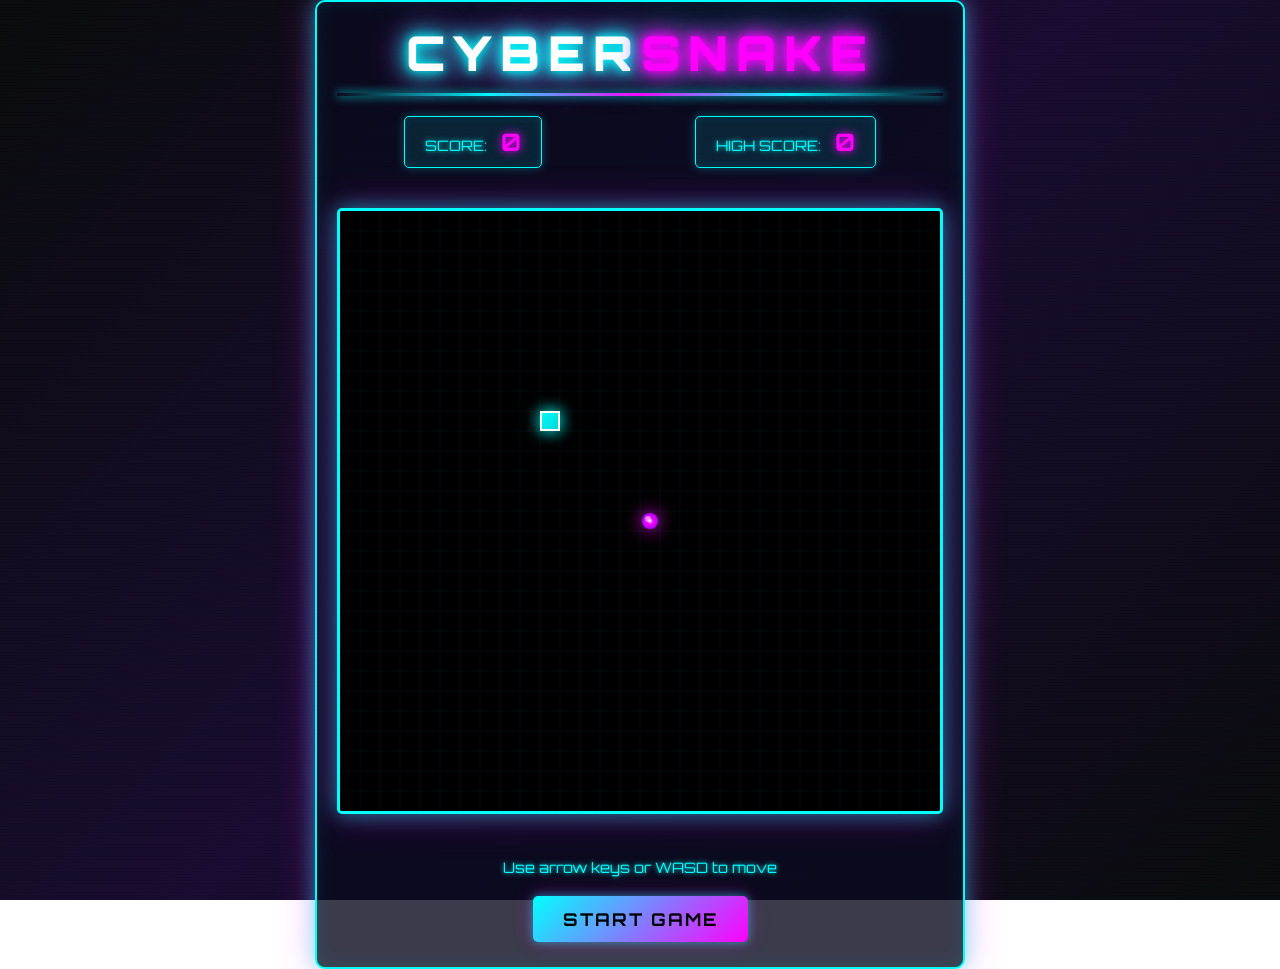
<file: index.html>
<!DOCTYPE html>
<html lang="en">
<head>
    <meta charset="UTF-8">
    <meta name="viewport" content="width=device-width, initial-scale=1.0">
    <title>Cyberpunk Snake</title>
    <link rel="stylesheet" href="style.css">
</head>
<body>
    <div class="container">
        <div class="header">
            <h1 class="title">CYBER<span class="neon">SNAKE</span></h1>
            <div class="glitch-line"></div>
        </div>

        <div class="game-info">
            <div class="score-container">
                <span class="label">SCORE:</span>
                <span id="score" class="value">0</span>
            </div>
            <div class="score-container">
                <span class="label">HIGH SCORE:</span>
                <span id="highScore" class="value">0</span>
            </div>
        </div>

        <canvas id="gameCanvas"></canvas>

        <div class="controls">
            <div class="control-text">Use arrow keys or WASD to move</div>
            <button id="startBtn" class="cyber-btn">START GAME</button>
            <button id="pauseBtn" class="cyber-btn" style="display:none;">PAUSE</button>
        </div>

        <div id="gameOver" class="game-over" style="display:none;">
            <h2 class="game-over-title">GAME OVER</h2>
            <p class="final-score">Final Score: <span id="finalScore">0</span></p>
            <button id="restartBtn" class="cyber-btn">RESTART</button>
        </div>
    </div>

    <script src="game.js"></script>
</body>
</html>
</file>
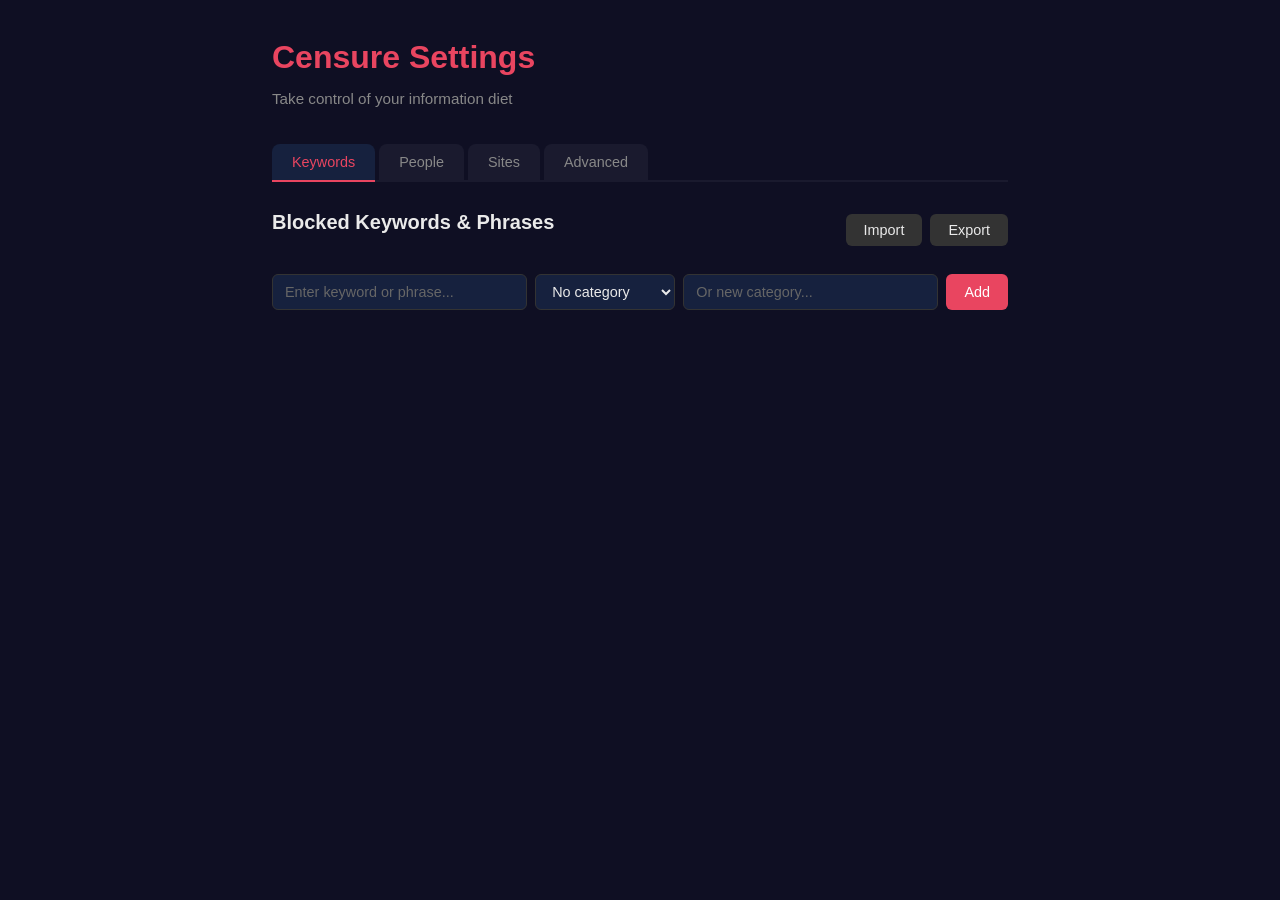
<file: censure/options/options.html>
<!DOCTYPE html>
<html lang="en">
<head>
  <meta charset="UTF-8">
  <meta name="viewport" content="width=device-width, initial-scale=1.0">
  <title>Censure — Settings</title>
  <link rel="stylesheet" href="options.css">
</head>
<body>
  <div class="container">
    <header>
      <h1>Censure Settings</h1>
      <p class="subtitle">Take control of your information diet</p>
    </header>

    <nav class="tabs">
      <button class="tab active" data-tab="keywords">Keywords</button>
      <button class="tab" data-tab="people">People</button>
      <button class="tab" data-tab="sites">Sites</button>
      <button class="tab" data-tab="advanced">Advanced</button>
    </nav>

    <!-- Keywords Tab -->
    <section id="tab-keywords" class="tab-content active">
      <div class="section-header">
        <h2>Blocked Keywords &amp; Phrases</h2>
        <div class="actions">
          <button id="importBtn" class="btn-secondary">Import</button>
          <button id="exportBtn" class="btn-secondary">Export</button>
        </div>
      </div>

      <div class="add-keyword-form">
        <input type="text" id="newKeyword" placeholder="Enter keyword or phrase...">
        <select id="categorySelect">
          <option value="">No category</option>
        </select>
        <input type="text" id="newCategory" placeholder="Or new category...">
        <button id="addKeywordBtn" class="btn-primary">Add</button>
      </div>

      <div id="categoryFilters" class="category-filters">
        <!-- Category toggle chips -->
      </div>

      <div id="keywordsList" class="keywords-list">
        <!-- Keywords rendered here -->
      </div>

      <input type="file" id="importFile" accept=".json" style="display:none">
    </section>

    <!-- People Tab (Phase 2 placeholder) -->
    <section id="tab-people" class="tab-content">
      <h2>Blocked People</h2>
      <p class="coming-soon">Face recognition filtering will be available in a future update.</p>
      <p>For now, add people's names as keywords in the Keywords tab to filter text mentions.</p>

      <div class="image-url-section">
        <h3>Image URL Patterns</h3>
        <p class="description">Block images whose URLs match these patterns. Use * as wildcard.</p>
        <div class="add-form">
          <input type="text" id="newUrlPattern" placeholder="e.g., *.example.com/*/person-name*">
          <button id="addUrlPatternBtn" class="btn-primary">Add Pattern</button>
        </div>
        <div id="urlPatternsList" class="patterns-list">
          <!-- Patterns rendered here -->
        </div>
      </div>
    </section>

    <!-- Sites Tab -->
    <section id="tab-sites" class="tab-content">
      <h2>Site Management</h2>

      <div class="site-section">
        <h3>Whitelisted Sites <span class="hint">(filtering disabled)</span></h3>
        <div class="add-form">
          <input type="text" id="newWhitelistSite" placeholder="e.g., example.com">
          <button id="addWhitelistBtn" class="btn-primary">Add</button>
        </div>
        <div id="whitelistSites" class="sites-list"></div>
      </div>
    </section>

    <!-- Advanced Tab -->
    <section id="tab-advanced" class="tab-content">
      <h2>Advanced Settings</h2>

      <div class="setting-row">
        <label>Filter Mode</label>
        <select id="filterModeSelect">
          <option value="redact">Redact words only</option>
          <option value="hide">Hide entire post/article</option>
        </select>
      </div>

      <div class="setting-row">
        <label>Face Match Threshold</label>
        <input type="range" id="thresholdSlider" min="0.5" max="0.95" step="0.05" value="0.65">
        <span id="thresholdValue">0.65</span>
      </div>

      <div class="danger-zone">
        <h3>Danger Zone</h3>
        <button id="resetBtn" class="btn-danger">Reset All Settings</button>
      </div>
    </section>
  </div>
  <script src="options.js"></script>
</body>
</html>
</file>
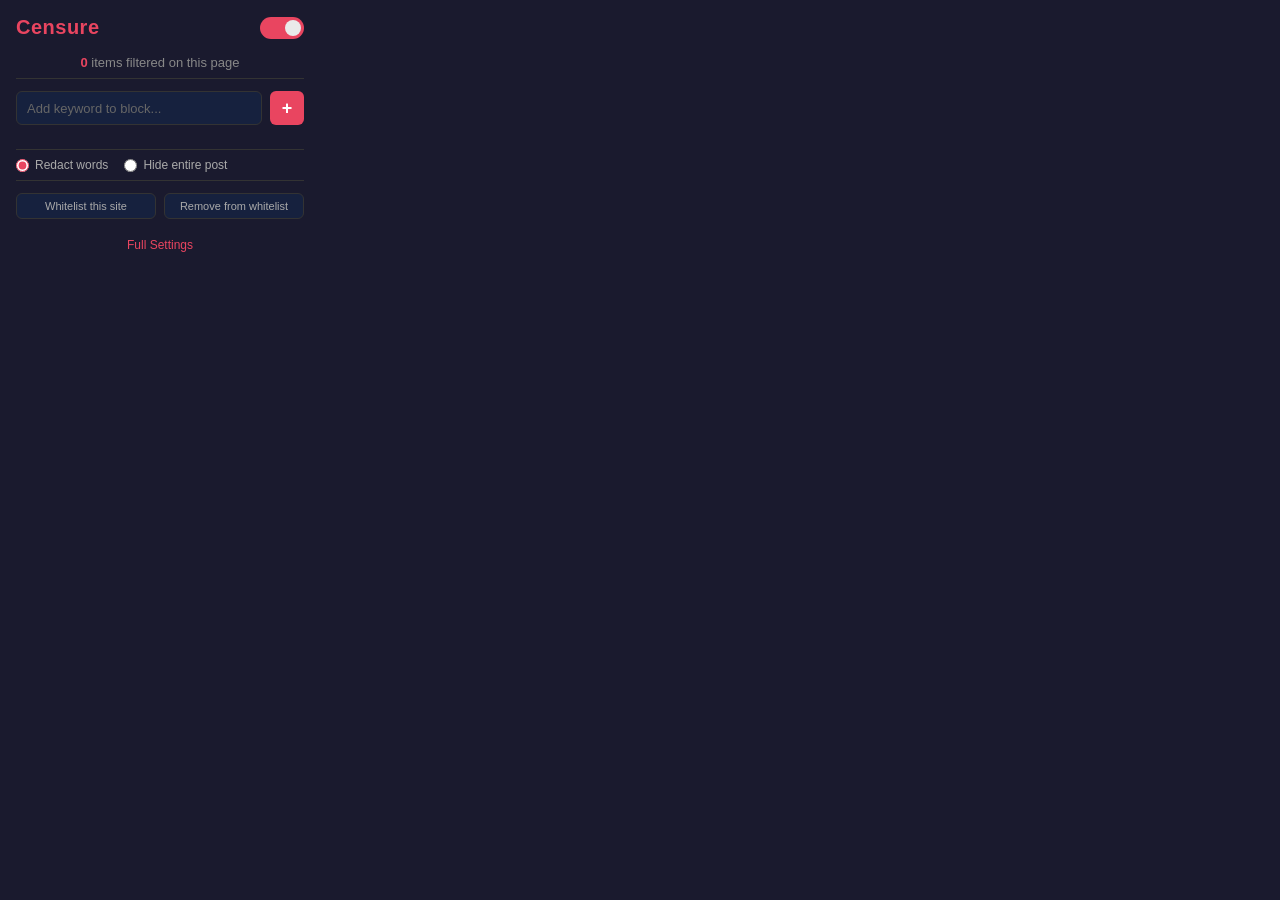
<file: censure/popup/popup.html>
<!DOCTYPE html>
<html lang="en">
<head>
  <meta charset="UTF-8">
  <meta name="viewport" content="width=device-width, initial-scale=1.0">
  <title>Censure</title>
  <link rel="stylesheet" href="popup.css">
</head>
<body>
  <div class="container">
    <header>
      <h1>Censure</h1>
      <label class="toggle-switch">
        <input type="checkbox" id="globalToggle" checked>
        <span class="slider"></span>
      </label>
    </header>

    <div class="stats">
      <span id="filteredCount">0</span> items filtered on this page
    </div>

    <div class="quick-add">
      <input type="text" id="keywordInput" placeholder="Add keyword to block..." autocomplete="off">
      <button id="addBtn" title="Add keyword">+</button>
    </div>

    <div class="keyword-list" id="keywordList">
      <!-- Keywords will be rendered here -->
    </div>

    <div class="filter-mode">
      <label>
        <input type="radio" name="filterMode" value="redact" checked> Redact words
      </label>
      <label>
        <input type="radio" name="filterMode" value="hide"> Hide entire post
      </label>
    </div>

    <div class="site-controls">
      <button id="whitelistBtn" class="site-btn">Whitelist this site</button>
      <button id="blacklistBtn" class="site-btn">Remove from whitelist</button>
    </div>

    <footer>
      <a href="#" id="optionsLink">Full Settings</a>
    </footer>
  </div>
  <script src="popup.js"></script>
</body>
</html>
</file>
<file: style.css>
@import url('https://fonts.googleapis.com/css2?family=Orbitron:wght@400;700;900&display=swap');

* {
    margin: 0;
    padding: 0;
    box-sizing: border-box;
}

body {
    font-family: 'Orbitron', monospace;
    background: linear-gradient(135deg, #0a0a0a 0%, #1a0a2e 50%, #0a0a0a 100%);
    background-attachment: fixed;
    min-height: 100vh;
    display: flex;
    justify-content: center;
    align-items: center;
    color: #00ff00;
    overflow: hidden;
}

body::before {
    content: '';
    position: fixed;
    top: 0;
    left: 0;
    width: 100%;
    height: 100%;
    background:
        repeating-linear-gradient(
            0deg,
            rgba(0, 255, 255, 0.03) 0px,
            transparent 1px,
            transparent 2px,
            rgba(0, 255, 255, 0.03) 3px
        );
    pointer-events: none;
    z-index: 1;
}

.container {
    position: relative;
    z-index: 2;
    text-align: center;
    padding: 20px;
    background: rgba(10, 10, 30, 0.8);
    border: 2px solid #00ffff;
    border-radius: 10px;
    box-shadow:
        0 0 20px rgba(0, 255, 255, 0.5),
        0 0 40px rgba(255, 0, 255, 0.3),
        inset 0 0 20px rgba(0, 255, 255, 0.1);
}

.header {
    margin-bottom: 20px;
}

.title {
    font-size: 3em;
    font-weight: 900;
    color: #fff;
    text-shadow:
        0 0 10px #00ffff,
        0 0 20px #00ffff,
        0 0 30px #00ffff,
        0 0 40px #ff00ff;
    letter-spacing: 8px;
    margin-bottom: 10px;
    animation: glitch 3s infinite;
}

.title .neon {
    color: #ff00ff;
    text-shadow:
        0 0 10px #ff00ff,
        0 0 20px #ff00ff,
        0 0 30px #ff00ff,
        0 0 40px #00ffff;
}

@keyframes glitch {
    0%, 100% {
        text-shadow:
            0 0 10px #00ffff,
            0 0 20px #00ffff,
            0 0 30px #00ffff,
            0 0 40px #ff00ff;
    }
    25% {
        text-shadow:
            -2px 0 10px #ff00ff,
            2px 2px 20px #00ffff,
            0 0 30px #00ffff,
            0 0 40px #ff00ff;
    }
    50% {
        text-shadow:
            2px 0 10px #00ffff,
            -2px -2px 20px #ff00ff,
            0 0 30px #00ffff,
            0 0 40px #ff00ff;
    }
    75% {
        text-shadow:
            0 0 10px #00ffff,
            0 0 20px #00ffff,
            0 0 30px #ff00ff,
            0 0 40px #00ffff;
    }
}

.glitch-line {
    height: 3px;
    background: linear-gradient(90deg,
        transparent 0%,
        #00ffff 25%,
        #ff00ff 50%,
        #00ffff 75%,
        transparent 100%
    );
    box-shadow: 0 0 10px #00ffff;
    animation: scan 2s linear infinite;
}

@keyframes scan {
    0% {
        transform: translateX(-100%);
    }
    100% {
        transform: translateX(100%);
    }
}

.game-info {
    display: flex;
    justify-content: space-around;
    margin-bottom: 20px;
    gap: 20px;
}

.score-container {
    background: rgba(0, 255, 255, 0.1);
    border: 1px solid #00ffff;
    padding: 10px 20px;
    border-radius: 5px;
    box-shadow:
        0 0 10px rgba(0, 255, 255, 0.3),
        inset 0 0 10px rgba(0, 255, 255, 0.1);
}

.label {
    color: #00ffff;
    font-size: 0.9em;
    margin-right: 10px;
    text-shadow: 0 0 5px #00ffff;
}

.value {
    color: #ff00ff;
    font-size: 1.5em;
    font-weight: 700;
    text-shadow: 0 0 10px #ff00ff;
}

#gameCanvas {
    border: 3px solid #00ffff;
    background: #000;
    box-shadow:
        0 0 20px rgba(0, 255, 255, 0.5),
        0 0 40px rgba(255, 0, 255, 0.3),
        inset 0 0 30px rgba(0, 255, 255, 0.1);
    margin: 20px 0;
    border-radius: 5px;
}

.controls {
    margin-top: 20px;
}

.control-text {
    color: #00ffff;
    margin-bottom: 15px;
    font-size: 0.9em;
    text-shadow: 0 0 5px #00ffff;
}

.cyber-btn {
    font-family: 'Orbitron', monospace;
    font-size: 1.1em;
    font-weight: 700;
    padding: 12px 30px;
    margin: 5px;
    background: linear-gradient(135deg, #00ffff 0%, #ff00ff 100%);
    color: #000;
    border: none;
    border-radius: 5px;
    cursor: pointer;
    text-transform: uppercase;
    letter-spacing: 2px;
    box-shadow:
        0 0 10px rgba(0, 255, 255, 0.5),
        0 0 20px rgba(255, 0, 255, 0.3);
    transition: all 0.3s ease;
    position: relative;
    overflow: hidden;
}

.cyber-btn::before {
    content: '';
    position: absolute;
    top: 0;
    left: -100%;
    width: 100%;
    height: 100%;
    background: linear-gradient(90deg, transparent, rgba(255, 255, 255, 0.5), transparent);
    transition: left 0.5s;
}

.cyber-btn:hover::before {
    left: 100%;
}

.cyber-btn:hover {
    transform: scale(1.05);
    box-shadow:
        0 0 20px rgba(0, 255, 255, 0.8),
        0 0 40px rgba(255, 0, 255, 0.5);
}

.cyber-btn:active {
    transform: scale(0.95);
}

.game-over {
    position: absolute;
    top: 50%;
    left: 50%;
    transform: translate(-50%, -50%);
    background: rgba(0, 0, 0, 0.95);
    border: 3px solid #ff00ff;
    padding: 40px;
    border-radius: 10px;
    box-shadow:
        0 0 30px rgba(255, 0, 255, 0.8),
        0 0 60px rgba(0, 255, 255, 0.5);
    z-index: 10;
}

.game-over-title {
    font-size: 2.5em;
    color: #ff00ff;
    text-shadow:
        0 0 10px #ff00ff,
        0 0 20px #ff00ff,
        0 0 30px #ff00ff;
    margin-bottom: 20px;
    animation: pulse 1s infinite;
}

@keyframes pulse {
    0%, 100% {
        opacity: 1;
    }
    50% {
        opacity: 0.7;
    }
}

.final-score {
    font-size: 1.5em;
    color: #00ffff;
    text-shadow: 0 0 10px #00ffff;
    margin-bottom: 30px;
}

.final-score span {
    color: #ff00ff;
    font-size: 1.3em;
}

@media (max-width: 768px) {
    .title {
        font-size: 2em;
        letter-spacing: 4px;
    }

    .game-info {
        flex-direction: column;
        gap: 10px;
    }

    .cyber-btn {
        font-size: 0.9em;
        padding: 10px 20px;
    }
}
</file>
<file: censure/options/options.css>
/* ============================================
   Censure Options Page — Dark Theme
   ============================================ */

*, *::before, *::after {
  box-sizing: border-box;
  margin: 0;
  padding: 0;
}

body {
  background: #0f0f23;
  color: #eaeaea;
  font-family: -apple-system, BlinkMacSystemFont, 'Segoe UI', Roboto, Oxygen,
    Ubuntu, Cantarell, 'Helvetica Neue', Arial, sans-serif;
  line-height: 1.6;
  min-height: 100vh;
}

/* Scrollbar */
::-webkit-scrollbar {
  width: 8px;
}

::-webkit-scrollbar-track {
  background: #0f0f23;
}

::-webkit-scrollbar-thumb {
  background: #333;
  border-radius: 4px;
}

::-webkit-scrollbar-thumb:hover {
  background: #555;
}

/* Container */
.container {
  max-width: 800px;
  margin: 0 auto;
  padding: 32px;
}

/* Header */
header {
  margin-bottom: 32px;
}

header h1 {
  color: #e94560;
  font-size: 2rem;
  font-weight: 700;
  margin-bottom: 4px;
}

.subtitle {
  color: #888;
  font-size: 0.95rem;
}

/* Tabs */
.tabs {
  display: flex;
  gap: 4px;
  margin-bottom: 24px;
  border-bottom: 2px solid #1a1a2e;
  padding-bottom: 0;
}

.tab {
  background: #1a1a2e;
  color: #888;
  border: none;
  padding: 10px 20px;
  font-size: 0.9rem;
  cursor: pointer;
  border-radius: 8px 8px 0 0;
  border-bottom: 2px solid transparent;
  margin-bottom: -2px;
  transition: color 0.2s, border-color 0.2s, background 0.2s;
}

.tab:hover {
  color: #ccc;
  background: #1f1f38;
}

.tab.active {
  color: #e94560;
  border-bottom-color: #e94560;
  background: #16213e;
}

/* Tab Content */
.tab-content {
  display: none;
}

.tab-content.active {
  display: block;
}

/* Section Header */
.section-header {
  display: flex;
  justify-content: space-between;
  align-items: center;
  margin-bottom: 20px;
}

.section-header h2 {
  font-size: 1.25rem;
  font-weight: 600;
}

.actions {
  display: flex;
  gap: 8px;
}

h2 {
  font-size: 1.25rem;
  font-weight: 600;
  margin-bottom: 16px;
}

h3 {
  font-size: 1.05rem;
  font-weight: 600;
  margin-bottom: 12px;
}

.hint {
  color: #888;
  font-weight: 400;
  font-size: 0.85rem;
}

.description {
  color: #888;
  font-size: 0.9rem;
  margin-bottom: 12px;
}

.coming-soon {
  color: #e94560;
  font-style: italic;
  margin-bottom: 8px;
}

/* Buttons */
.btn-primary {
  background: #e94560;
  color: #fff;
  border: none;
  padding: 8px 18px;
  font-size: 0.9rem;
  border-radius: 6px;
  cursor: pointer;
  font-weight: 500;
  transition: background 0.2s;
  white-space: nowrap;
}

.btn-primary:hover {
  background: #d63a55;
}

.btn-secondary {
  background: #333;
  color: #eaeaea;
  border: none;
  padding: 8px 18px;
  font-size: 0.9rem;
  border-radius: 6px;
  cursor: pointer;
  font-weight: 500;
  transition: background 0.2s;
  white-space: nowrap;
}

.btn-secondary:hover {
  background: #444;
}

.btn-danger {
  background: #8b0000;
  color: #fff;
  border: none;
  padding: 10px 22px;
  font-size: 0.9rem;
  border-radius: 6px;
  cursor: pointer;
  font-weight: 500;
  transition: background 0.2s;
}

.btn-danger:hover {
  background: #a00;
}

/* Forms / Inputs */
input[type="text"],
select {
  background: #16213e;
  color: #eaeaea;
  border: 1px solid #333;
  padding: 8px 12px;
  font-size: 0.9rem;
  border-radius: 6px;
  outline: none;
  transition: border-color 0.2s;
}

input[type="text"]:focus,
select:focus {
  border-color: #e94560;
}

input[type="text"]::placeholder {
  color: #666;
}

select option {
  background: #16213e;
  color: #eaeaea;
}

/* Add Keyword Form */
.add-keyword-form {
  display: flex;
  gap: 8px;
  margin-bottom: 16px;
  flex-wrap: wrap;
}

.add-keyword-form input[type="text"] {
  flex: 1;
  min-width: 160px;
}

.add-keyword-form select {
  min-width: 140px;
}

/* Add Form (generic) */
.add-form {
  display: flex;
  gap: 8px;
  margin-bottom: 16px;
}

.add-form input[type="text"] {
  flex: 1;
}

/* Category Filters */
.category-filters {
  display: flex;
  gap: 8px;
  flex-wrap: wrap;
  margin-bottom: 16px;
}

.category-chip {
  background: #1a1a2e;
  color: #aaa;
  border: 1px solid #333;
  padding: 4px 14px;
  font-size: 0.8rem;
  border-radius: 20px;
  cursor: pointer;
  transition: background 0.2s, color 0.2s, border-color 0.2s;
  user-select: none;
}

.category-chip:hover {
  background: #222244;
  color: #ddd;
}

.category-chip.active {
  background: #e94560;
  color: #fff;
  border-color: #e94560;
}

/* Keywords List */
.keywords-list {
  display: flex;
  flex-direction: column;
  gap: 6px;
}

.keyword-row {
  display: flex;
  align-items: center;
  gap: 10px;
  background: #1a1a2e;
  border: 1px solid #262640;
  border-radius: 8px;
  padding: 10px 14px;
  transition: border-color 0.2s;
}

.keyword-row:hover {
  border-color: #444;
}

.keyword-text {
  flex: 1;
  font-size: 0.95rem;
  word-break: break-word;
}

.keyword-category-badge {
  background: #2a2a4a;
  color: #8888cc;
  padding: 2px 10px;
  font-size: 0.75rem;
  border-radius: 12px;
  white-space: nowrap;
}

.keyword-delete {
  background: none;
  color: #666;
  border: none;
  font-size: 1.1rem;
  cursor: pointer;
  padding: 2px 6px;
  border-radius: 4px;
  line-height: 1;
  transition: color 0.2s, background 0.2s;
}

.keyword-delete:hover {
  color: #e94560;
  background: rgba(233, 69, 96, 0.1);
}

/* Patterns / Sites Lists */
.patterns-list,
.sites-list {
  display: flex;
  flex-direction: column;
  gap: 6px;
}

.pattern-row,
.site-row {
  display: flex;
  align-items: center;
  justify-content: space-between;
  gap: 10px;
  background: #1a1a2e;
  border: 1px solid #262640;
  border-radius: 8px;
  padding: 10px 14px;
  transition: border-color 0.2s;
}

.pattern-row:hover,
.site-row:hover {
  border-color: #444;
}

.pattern-text,
.site-text {
  flex: 1;
  font-size: 0.95rem;
  font-family: 'SF Mono', 'Fira Code', 'Consolas', monospace;
  word-break: break-all;
}

.pattern-delete,
.site-delete {
  background: none;
  color: #666;
  border: none;
  font-size: 1.1rem;
  cursor: pointer;
  padding: 2px 6px;
  border-radius: 4px;
  line-height: 1;
  transition: color 0.2s, background 0.2s;
}

.pattern-delete:hover,
.site-delete:hover {
  color: #e94560;
  background: rgba(233, 69, 96, 0.1);
}

/* Image URL Section */
.image-url-section {
  margin-top: 28px;
  padding-top: 24px;
  border-top: 1px solid #262640;
}

/* Site Section */
.site-section {
  margin-bottom: 28px;
}

/* Advanced Settings */
.setting-row {
  display: flex;
  align-items: center;
  justify-content: space-between;
  gap: 16px;
  padding: 14px 0;
  border-bottom: 1px solid #1a1a2e;
}

.setting-row label {
  font-size: 0.95rem;
  font-weight: 500;
  white-space: nowrap;
}

.setting-row select {
  min-width: 200px;
}

.setting-row input[type="range"] {
  flex: 1;
  max-width: 200px;
  accent-color: #e94560;
}

#thresholdValue {
  font-family: 'SF Mono', 'Fira Code', 'Consolas', monospace;
  font-size: 0.9rem;
  color: #e94560;
  min-width: 36px;
  text-align: right;
}

/* Danger Zone */
.danger-zone {
  margin-top: 40px;
  padding: 20px;
  border: 1px solid #5a1a1a;
  border-radius: 8px;
  background: rgba(139, 0, 0, 0.08);
}

.danger-zone h3 {
  color: #cc3333;
  margin-bottom: 14px;
}

/* Empty state */
.empty-state {
  color: #555;
  text-align: center;
  padding: 32px 16px;
  font-size: 0.9rem;
}

/* Responsive */
@media (max-width: 600px) {
  .container {
    padding: 16px;
  }

  header h1 {
    font-size: 1.5rem;
  }

  .tabs {
    flex-wrap: wrap;
  }

  .tab {
    flex: 1;
    min-width: 0;
    padding: 8px 12px;
    font-size: 0.8rem;
    text-align: center;
  }

  .section-header {
    flex-direction: column;
    align-items: flex-start;
    gap: 12px;
  }

  .add-keyword-form {
    flex-direction: column;
  }

  .add-keyword-form input[type="text"],
  .add-keyword-form select {
    min-width: 0;
  }

  .add-form {
    flex-direction: column;
  }

  .setting-row {
    flex-direction: column;
    align-items: flex-start;
    gap: 8px;
  }

  .setting-row select {
    min-width: 0;
    width: 100%;
  }

  .setting-row input[type="range"] {
    max-width: 100%;
    width: 100%;
  }
}
</file>
<file: censure/popup/popup.css>
* {
  margin: 0;
  padding: 0;
  box-sizing: border-box;
}

body {
  width: 320px;
  min-height: 200px;
  background: #1a1a2e;
  color: #eaeaea;
  font-family: -apple-system, BlinkMacSystemFont, "Segoe UI", Roboto, Helvetica, Arial, sans-serif;
}

.container {
  padding: 16px;
}

/* Header */
header {
  display: flex;
  flex-direction: row;
  justify-content: space-between;
  align-items: center;
  margin-bottom: 8px;
}

header h1 {
  font-size: 20px;
  color: #e94560;
  margin: 0;
  font-weight: 700;
  letter-spacing: 0.5px;
}

/* Toggle Switch */
.toggle-switch {
  position: relative;
  display: inline-block;
  width: 44px;
  height: 22px;
}

.toggle-switch input {
  opacity: 0;
  width: 0;
  height: 0;
}

.toggle-switch .slider {
  position: absolute;
  cursor: pointer;
  top: 0;
  left: 0;
  right: 0;
  bottom: 0;
  background-color: #333;
  border-radius: 22px;
  transition: background-color 0.3s ease;
}

.toggle-switch .slider::before {
  content: "";
  position: absolute;
  height: 16px;
  width: 16px;
  left: 3px;
  bottom: 3px;
  background-color: #eaeaea;
  border-radius: 50%;
  transition: transform 0.3s ease;
}

.toggle-switch input:checked + .slider {
  background-color: #e94560;
}

.toggle-switch input:checked + .slider::before {
  transform: translateX(22px);
}

.toggle-switch .slider:hover {
  background-color: #444;
}

.toggle-switch input:checked + .slider:hover {
  background-color: #d6364f;
}

/* Stats */
.stats {
  font-size: 13px;
  color: #888;
  text-align: center;
  padding: 8px 0;
  border-bottom: 1px solid #333;
  margin-bottom: 12px;
}

.stats #filteredCount {
  font-weight: 600;
  color: #e94560;
}

/* Quick Add */
.quick-add {
  display: flex;
  flex-direction: row;
  gap: 8px;
  margin-bottom: 12px;
}

.quick-add input {
  flex: 1;
  background: #16213e;
  color: #eaeaea;
  border: 1px solid #333;
  border-radius: 6px;
  padding: 8px 10px;
  font-size: 13px;
  outline: none;
  transition: border-color 0.2s ease;
}

.quick-add input::placeholder {
  color: #666;
}

.quick-add input:focus {
  border-color: #e94560;
}

.quick-add button {
  background: #e94560;
  color: #fff;
  border: none;
  border-radius: 6px;
  width: 34px;
  height: 34px;
  font-size: 18px;
  font-weight: 700;
  cursor: pointer;
  display: flex;
  align-items: center;
  justify-content: center;
  transition: background-color 0.2s ease;
}

.quick-add button:hover {
  background: #d6364f;
}

.quick-add button:active {
  background: #c42a43;
}

/* Keyword List */
.keyword-list {
  max-height: 200px;
  overflow-y: auto;
  margin-bottom: 12px;
}

.keyword-item {
  display: flex;
  flex-direction: row;
  align-items: center;
  justify-content: space-between;
  padding: 6px 8px;
  border-radius: 4px;
  margin-bottom: 4px;
  background: #16213e;
  transition: background-color 0.15s ease;
}

.keyword-item:hover {
  background: #1f2b4d;
}

.keyword-item .keyword-text {
  font-size: 13px;
  color: #eaeaea;
  word-break: break-word;
}

.keyword-item .delete-btn {
  background: none;
  border: none;
  color: #666;
  font-size: 16px;
  cursor: pointer;
  padding: 0 4px;
  line-height: 1;
  transition: color 0.2s ease;
  flex-shrink: 0;
}

.keyword-item .delete-btn:hover {
  color: #e94560;
}

/* Filter Mode */
.filter-mode {
  display: flex;
  flex-direction: row;
  gap: 16px;
  padding: 8px 0;
  border-top: 1px solid #333;
  border-bottom: 1px solid #333;
  margin-bottom: 12px;
}

.filter-mode label {
  display: flex;
  align-items: center;
  gap: 6px;
  font-size: 12px;
  color: #aaa;
  cursor: pointer;
  transition: color 0.2s ease;
}

.filter-mode label:hover {
  color: #eaeaea;
}

.filter-mode input[type="radio"] {
  accent-color: #e94560;
  cursor: pointer;
}

/* Site Controls */
.site-controls {
  display: flex;
  flex-direction: row;
  gap: 8px;
  margin-bottom: 12px;
}

.site-btn {
  flex: 1;
  background: #16213e;
  color: #aaa;
  border: 1px solid #333;
  border-radius: 6px;
  padding: 6px 8px;
  font-size: 11px;
  cursor: pointer;
  transition: background-color 0.2s ease, color 0.2s ease, border-color 0.2s ease;
}

.site-btn:hover {
  background: #1f2b4d;
  color: #eaeaea;
  border-color: #555;
}

.site-btn:active {
  background: #253561;
}

/* Footer */
footer {
  text-align: center;
  padding-top: 4px;
}

footer a {
  color: #e94560;
  font-size: 12px;
  text-decoration: none;
  transition: color 0.2s ease;
}

footer a:hover {
  color: #ff6b81;
  text-decoration: underline;
}

/* Scrollbar Styling */
.keyword-list::-webkit-scrollbar {
  width: 6px;
}

.keyword-list::-webkit-scrollbar-track {
  background: #1a1a2e;
  border-radius: 3px;
}

.keyword-list::-webkit-scrollbar-thumb {
  background: #333;
  border-radius: 3px;
}

.keyword-list::-webkit-scrollbar-thumb:hover {
  background: #555;
}
</file>
